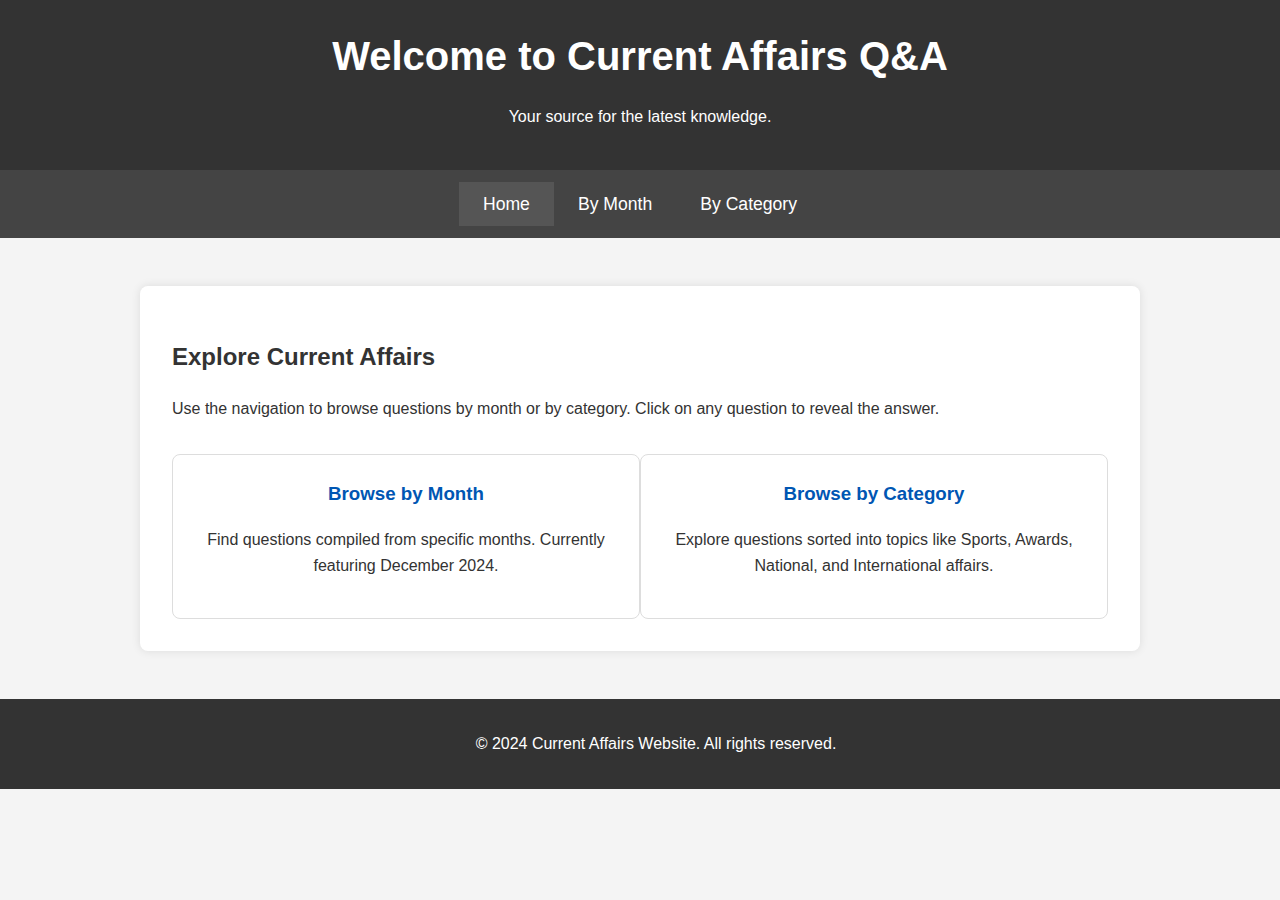
<file: index.html>
<!DOCTYPE html>
<html lang="en">
<head>
    <meta charset="UTF-8">
    <meta name="viewport" content="width=device-width, initial-scale=1.0">
    <title>Current Affairs Q&A</title>
    <link rel="stylesheet" href="styles.css">
</head>
<body>
    <header>
        <h1>Welcome to Current Affairs Q&A</h1>
        <p>Your source for the latest knowledge.</p>
    </header>
    <nav>
        <a href="index.html" class="active">Home</a>
        <a href="month.html">By Month</a>
        <a href="category.html">By Category</a>
    </nav>
    <main>
        <div class="content">
            <h2>Explore Current Affairs</h2>
            <p>Use the navigation to browse questions by month or by category. Click on any question to reveal the answer.</p>
            <div class="navigation-boxes">
                <a href="month.html" class="nav-box">
                    <h3>Browse by Month</h3>
                    <p>Find questions compiled from specific months. Currently featuring December 2024.</p>
                </a>
                <a href="category.html" class="nav-box">
                    <h3>Browse by Category</h3>
                    <p>Explore questions sorted into topics like Sports, Awards, National, and International affairs.</p>
                </a>
            </div>
        </div>
    </main>
    <footer>
        <p>&copy; 2024 Current Affairs Website. All rights reserved.</p>
    </footer>
</body>
</html>
</file>
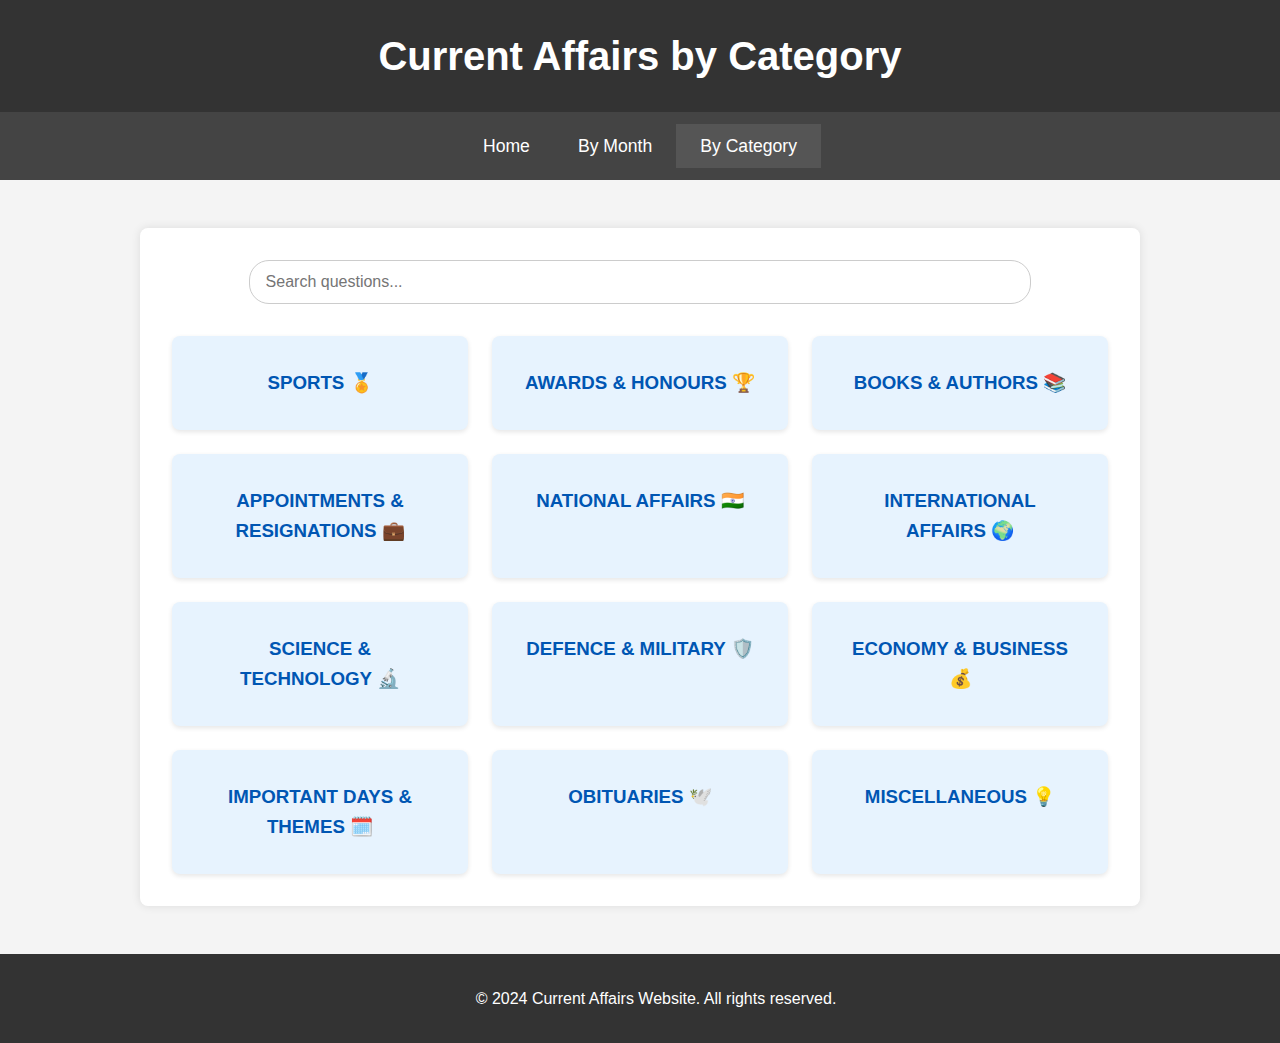
<file: category.html>
<!DOCTYPE html>
<html lang="en">
<head>
    <meta charset="UTF-8">
    <meta name="viewport" content="width=device-width, initial-scale=1.0">
    <title>Questions by Category - Current Affairs</title>
    <link rel="stylesheet" href="styles.css">
</head>
<body>
    <header>
        <h1>Current Affairs by Category</h1>
    </header>
    <nav>
        <a href="index.html">Home</a>
        <a href="month.html">By Month</a>
        <a href="category.html" class="active">By Category</a>
    </nav>
    <main>
        <div class="content">
            <div class="search-container">
                <input type="text" id="category-search" placeholder="Search questions..." class="search-input">
            </div>
            <div id="category-content-container" class="card-grid">
                </div>
        </div>
    </main>
    <footer>
        <p>&copy; 2024 Current Affairs Website. All rights reserved.</p>
    </footer>

    <div id="fullscreen-modal" class="modal-overlay">
        <div class="modal-content">
            <span class="close-button">&times;</span>
            <div id="modal-list-container">
                </div>
        </div>
    </div>
    
    <script src="script.js"></script>
</body>
</html>
</file>
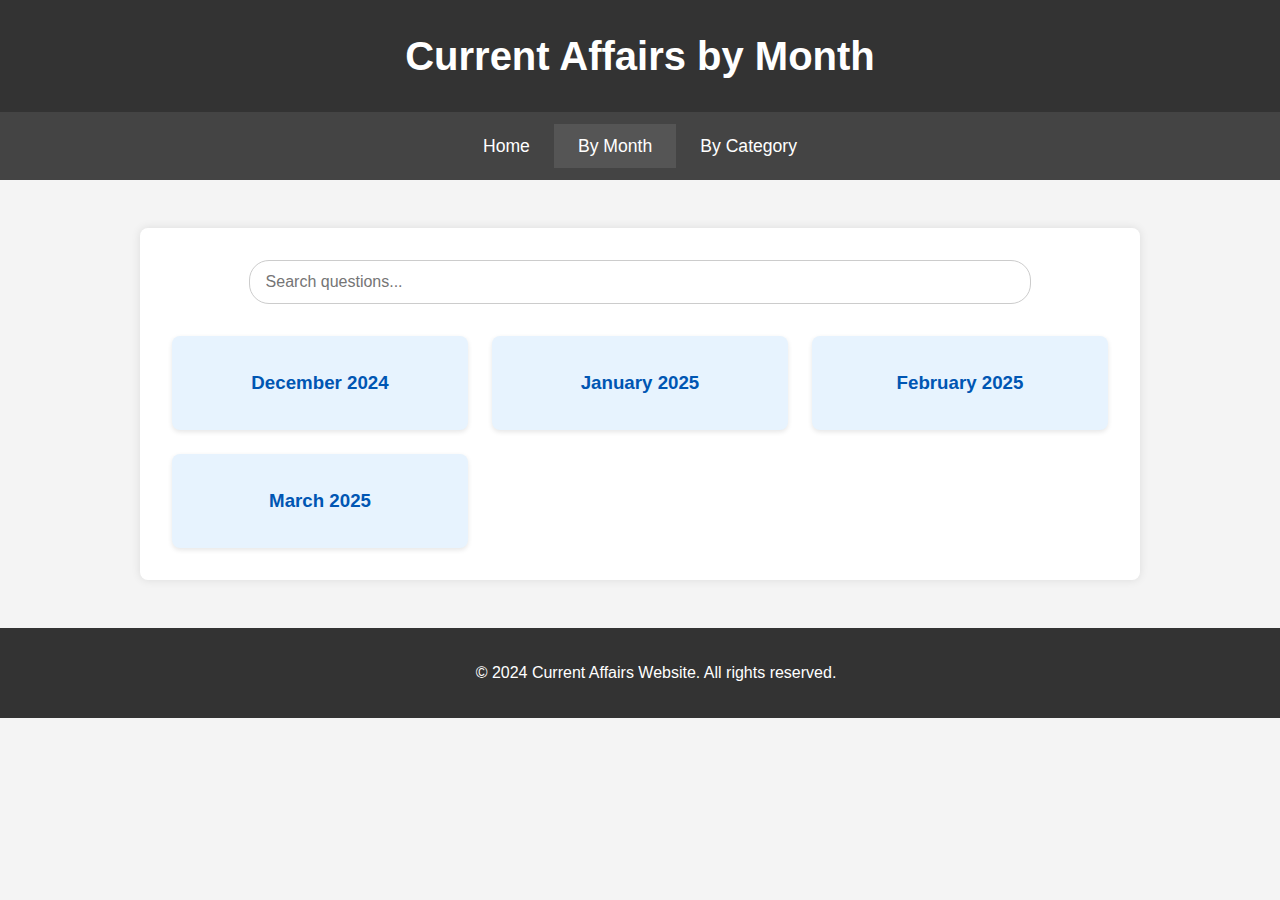
<file: month.html>
<!DOCTYPE html>
<html lang="en">
<head>
    <meta charset="UTF-8">
    <meta name="viewport" content="width=device-width, initial-scale=1.0">
    <title>Questions by Month - Current Affairs</title>
    <link rel="stylesheet" href="styles.css">
</head>
<body>
    <header>
        <h1>Current Affairs by Month</h1>
    </header>
    <nav>
        <a href="index.html">Home</a>
        <a href="month.html" class="active">By Month</a>
        <a href="category.html">By Category</a>
    </nav>
    <main>
        <div class="content">
            <div class="search-container">
                <input type="text" id="month-search" placeholder="Search questions..." class="search-input">
            </div>
            <div id="month-content-container" class="card-grid">
                </div>
        </div>
    </main>
    <footer>
        <p>&copy; 2024 Current Affairs Website. All rights reserved.</p>
    </footer>

    <div id="fullscreen-modal" class="modal-overlay">
        <div class="modal-content">
            <span class="close-button">&times;</span>
            <div id="modal-list-container">
                </div>
        </div>
    </div>
    
    <script src="script.js"></script>
</body>
</html>
</file>
<file: styles.css>
/* General Body Styles */
body {
    font-family: Arial, sans-serif;
    line-height: 1.6;
    margin: 0;
    padding: 0;
    background-color: #f4f4f4;
    color: #333;
}

/* Header Styles */
header {
    background-color: #333;
    color: #fff;
    padding: 1.5rem 0;
    text-align: center;
}

header h1 {
    margin: 0;
    font-size: 2.5rem;
}

/* Navigation Bar */
nav {
    display: flex;
    justify-content: center;
    background-color: #444;
    padding: 0.75rem 0;
}

nav a {
    color: #fff;
    padding: 0.5rem 1.5rem;
    text-decoration: none;
    font-size: 1.1rem;
    transition: background-color 0.3s;
}

nav a:hover, nav a.active {
    background-color: #555;
}

/* Main Content Area */
main {
    padding: 1rem;
    max-width: 1000px;
    margin: 2rem auto;
}

.content {
    background-color: #fff;
    padding: 2rem;
    border-radius: 8px;
    box-shadow: 0 0 10px rgba(0,0,0,0.1);
}

/* Home Page Specific Styles */
.navigation-boxes {
    display: flex;
    justify-content: space-around;
    margin-top: 2rem;
}

.nav-box {
    width: 45%;
    padding: 1.5rem;
    border: 1px solid #ddd;
    border-radius: 8px;
    text-align: center;
    text-decoration: none;
    color: #333;
    transition: box-shadow 0.3s, transform 0.3s;
}

.nav-box:hover {
    box-shadow: 0 4px 15px rgba(0,0,0,0.15);
    transform: translateY(-5px);
}

.nav-box h3 {
    margin-top: 0;
    color: #0056b3;
}

/* --- STYLES FOR CARDS AND SEARCH --- */
.search-container {
    margin-bottom: 2rem;
    text-align: center;
}

.search-input {
    width: 80%;
    padding: 0.75rem 1rem;
    font-size: 1rem;
    border: 1px solid #ccc;
    border-radius: 20px;
    outline: none;
    transition: border-color 0.3s;
}

.search-input:focus {
    border-color: #007bff;
}

.card-grid {
    display: grid;
    grid-template-columns: repeat(auto-fill, minmax(250px, 1fr));
    gap: 1.5rem;
}

.card {
    background-color: #e7f3fe;
    padding: 2rem;
    border-radius: 8px;
    box-shadow: 0 2px 5px rgba(0,0,0,0.1);
    cursor: pointer;
    text-align: center;
    transition: box-shadow 0.3s, transform 0.3s;
}

.card:hover {
    box-shadow: 0 5px 15px rgba(0,0,0,0.15);
    transform: translateY(-5px);
}

.card h3 {
    margin: 0;
    color: #0056b3;
}

/* --- STYLES FOR FULL-SCREEN MODAL --- */
.modal-overlay {
    display: none; /* Hidden by default */
    position: fixed;
    z-index: 1000;
    left: 0;
    top: 0;
    width: 100%;
    height: 100%;
    overflow: auto;
    background-color: rgba(0, 0, 0, 0.9);
    backdrop-filter: blur(5px);
    justify-content: center;
    align-items: center;
}

.modal-content {
    background-color: #fff;
    margin: 5% auto; /* Adjusted margin to allow for more content */
    padding: 3rem;
    border: 1px solid #888;
    width: 90%;
    max-width: 900px; /* Increased max-width for better list display */
    max-height: 90vh; /* Added max-height */
    overflow-y: auto; /* Scrollable if content exceeds height */
    border-radius: 12px;
    box-shadow: 0 5px 15px rgba(0, 0, 0, 0.3);
    position: relative;
    animation: fadeIn 0.5s;
    text-align: left;
}

@keyframes fadeIn {
    from { opacity: 0; transform: scale(0.95); }
    to { opacity: 1; transform: scale(1); }
}

.modal-question-list h2 {
    text-align: center;
    color: #0056b3;
    margin-bottom: 1.5rem;
}

.question-item {
    background-color: #e7f3fe;
    border-left: 5px solid #007bff;
    padding: 1rem;
    margin: 0.75rem 0;
    cursor: pointer;
    transition: background-color 0.3s;
}

.question-item:hover {
    background-color: #d0e8fc;
}

.answer-text {
    display: none; /* Hidden by default */
    padding: 1rem;
    background-color: #f8f9fa;
    border-left: 5px solid #28a745;
    margin: 0.75rem 0 0 0;
}

.answer-text strong {
    color: #28a745;
}

.close-button {
    color: #aaa;
    position: absolute;
    top: 15px;
    right: 25px;
    font-size: 28px;
    font-weight: bold;
    cursor: pointer;
    transition: color 0.3s;
}

.close-button:hover, .close-button:focus {
    color: #333;
}

body.modal-open {
    overflow: hidden;
}

/* Footer Styles */
footer {
    text-align: center;
    padding: 1rem;
    background-color: #333;
    color: #fff;
    position: relative;
    bottom: 0;
    width: 100%;
}
</file>
